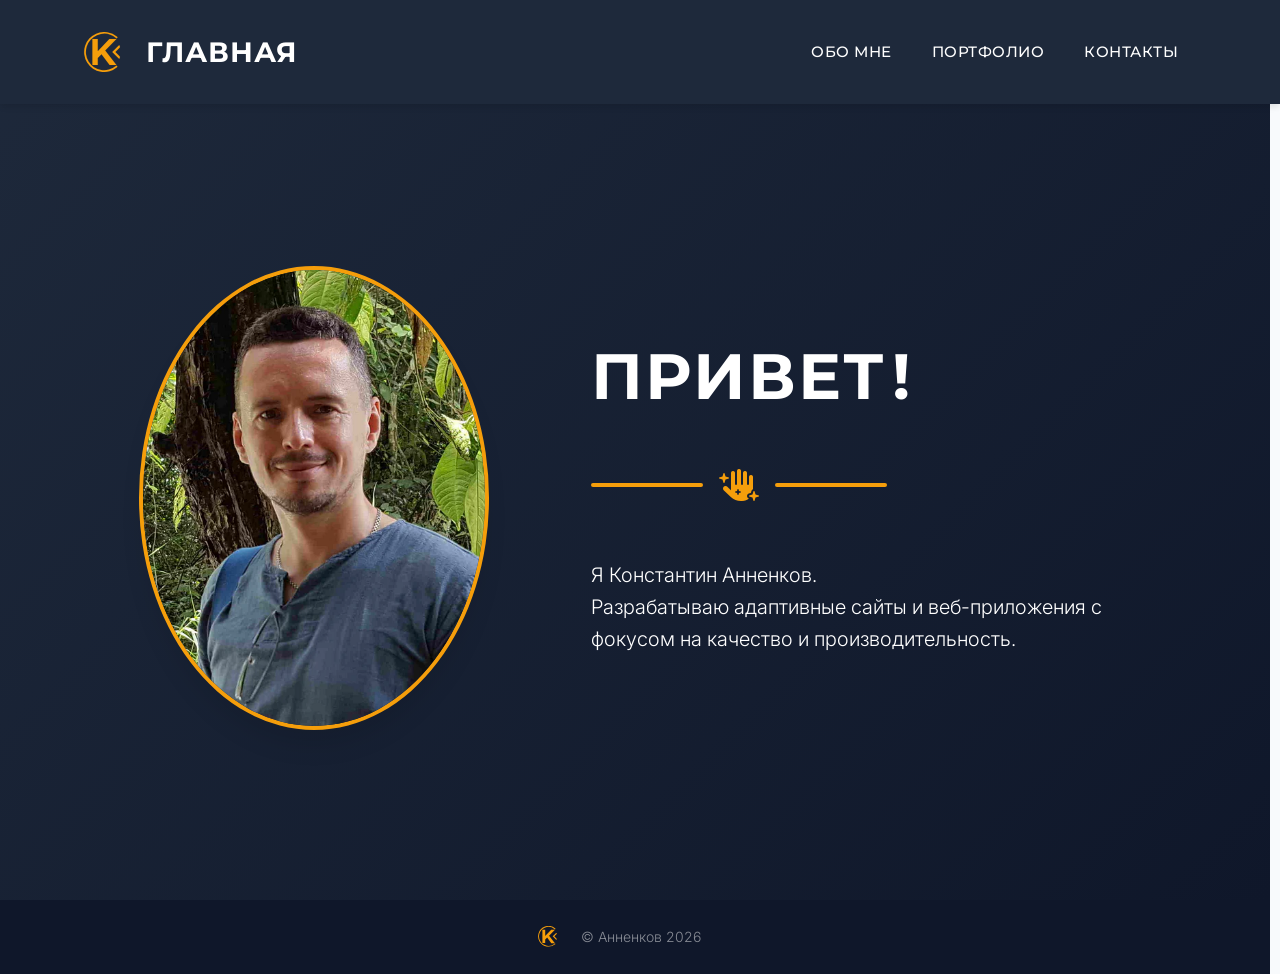
<file: index.html>
<!DOCTYPE html>
<html lang="ru">

<head>
  <meta charset="utf-8" />
  <meta name="viewport" content="width=device-width, initial-scale=1, shrink-to-fit=no" />

  <!-- Базовые мета-теги -->
  <meta name="description"
    content="Константин Анненков — Frontend Developer. Разрабатываю адаптивные сайты и веб-приложения с фокусом на качество и производительность." />
  <meta name="author" content="Константин Анненков" />
  <title>Константин Анненков — Frontend Developer</title>

  <!-- Open Graph -->
  <meta property="og:type" content="website" />
  <meta property="og:url" content="https://pheb.ru/" />
  <meta property="og:title" content="Константин Анненков — Frontend Developer" />
  <meta property="og:description"
    content="Разрабатываю адаптивные сайты и веб-приложения с фокусом на качество и производительность. React, TypeScript, PHP." />
  <meta property="og:image" content="https://pheb.ru/assets/img/og-image.jpg" />
  <meta property="og:locale" content="ru_RU" />
  <meta property="og:site_name" content="Константин Анненков" />

  <!-- Twitter Card -->
  <meta name="twitter:card" content="summary_large_image" />
  <meta name="twitter:url" content="https://pheb.ru/" />
  <meta name="twitter:title" content="Константин Анненков — Frontend Developer" />
  <meta name="twitter:description"
    content="Разрабатываю адаптивные сайты и веб-приложения с фокусом на качество и производительность. React, TypeScript, PHP." />
  <meta name="twitter:image" content="https://pheb.ru/assets/img/og-image.jpg" />

  <!-- Favicon -->
  <link rel="icon" type="image/x-icon" href="favicon.ico" />
  <link rel="icon" href="favicon.svg" type="image/svg+xml" />
  <link rel="apple-touch-icon" href="apple-touch-icon.png" />

  <!-- Preconnect к CDN -->
  <link rel="preconnect" href="https://cdn.jsdelivr.net" crossorigin />
  <link rel="preconnect" href="https://cdnjs.cloudflare.com" crossorigin />
  <link rel="preconnect" href="https://ajax.googleapis.com" crossorigin />

  <!-- Preload основных шрифтов -->
  <link rel="preload" as="font" href="assets/fonts/Inter-VariableFont-opsz-wght.ttf" type="font/ttf" crossorigin />
  <link rel="preload" as="font" href="assets/fonts/Montserrat-VariableFont-wght.ttf" type="font/ttf" crossorigin />

  <!-- Bootstrap CSS -->
  <link href="https://cdn.jsdelivr.net/npm/bootstrap@5.2.3/dist/css/bootstrap.min.css" rel="stylesheet" />

  <!-- Font Awesome icons Webfont-версия (~60 КБ) -->
  <link rel="stylesheet" href="https://cdnjs.cloudflare.com/ajax/libs/font-awesome/6.4.0/css/all.min.css"
    integrity="sha512-iecdLmaskl7CVkqkXNQ/ZH/XLlvWZOJyj7Yy7tcenmpD1ypASozpmT/E0iPtmFIB46ZmdtAc9eNBvH0H/ZpiBw=="
    crossorigin="anonymous" referrerpolicy="no-referrer" />

  <!-- Core theme CSS -->
  <link href="css/styles.css" rel="stylesheet" />

  <!-- Structured Data (Schema.org) -->
  <script type="application/ld+json">
      {
        "@context": "https://schema.org",
        "@type": "WebSite",
        "name": "Константин Анненков — Frontend Developer",
        "url": "https://pheb.ru",
        "potentialAction": {
          "@type": "SearchAction",
          "target": "https://pheb.ru/search?q={search_term_string}",
          "query-input": "required name=search_term_string"
        }
      }
    </script>
</head>

<body id="page-top">
  <!-- Ссылка для клавиатурной навигации -->
  <a href="#main-content" class="skip-link sr-only sr-only-focusable">
    Перейти к основному содержимому
  </a>
  <!-- Navigation -->
  <nav id="mainNav" class="navbar navbar-expand-lg bg-secondary text-uppercase fixed-top">
    <div class="container">
      <div class="nav-logo">
        <svg class="logo">
          <use href="svg/sprite.svg#logo"></use>
        </svg>
        <span class="navbar-brand">Главная</span>
      </div>

      <button class="navbar-toggler text-uppercase font-weight-bold bg-primary text-white rounded" type="button"
        data-bs-toggle="collapse" data-bs-target="#navbarResponsive" aria-controls="navbarResponsive"
        aria-expanded="false" aria-label="Toggle navigation">
        Меню
        <i class="fas fa-bars"></i>
      </button>
      <div class="collapse navbar-collapse" id="navbarResponsive">
        <ul class="navbar-nav ms-auto">
          <li class="nav-item mx-0 mx-lg-1">
            <a class="nav-link py-3 px-0 px-lg-3 rounded" href="about.html">Обо мне</a>
          </li>
          <li class="nav-item mx-0 mx-lg-1">
            <a class="nav-link py-3 px-0 px-lg-3 rounded" href="portfolio.html">Портфолио</a>
          </li>
          <li class="nav-item mx-0 mx-lg-1">
            <a class="nav-link py-3 px-0 px-lg-3 rounded" href="contact.html">Контакты</a>
          </li>
        </ul>
      </div>
    </div>
  </nav>
  <main id="main-content" class="main">
    <!-- Masthead -->
    <header class="masthead bg-primary text-white flex">
      <div class="container d-flex align-items-center justify-content-center h-100">
        <div class="content-wrapper content-wrapper-limited row align-items-center w-100">
          <!-- Левая колонка: Фото -->
          <div class="col-lg-5 col-md-12 text-center mb-4 mb-lg-0">
            <img class="masthead-avatar tilt" src="assets/img/my_1.webp" alt="Константин Анненков — Frontend Developer"
              width="500" height="666" fetchpriority="high" />
          </div>

          <!-- Правая колонка: Текст -->
          <div class="col-lg-7 col-md-12 text-start ps-lg-5">
            <div class="subheading-divider">
              <h1 class="masthead-heading text-uppercase mb-0">
                <span class="letter">П</span><span class="letter">р</span><span class="letter">и</span><span
                  class="letter">в</span><span class="letter">е</span><span class="letter">т</span><span
                  class="letter">!</span>
              </h1>

              <div class="divider-custom divider-light justify-content-start">
                <div class="divider-custom-line"></div>
                <div class="divider-custom-icon">
                  <i class="fa-solid fa-hand-sparkles"></i>
                </div>
                <div class="divider-custom-line"></div>
              </div>
            </div>
            <p class="lead font-weight-light mb-0">
              Я Константин Анненков.<br />
              Разрабатываю адаптивные сайты и веб-приложения с фокусом на
              качество и производительность.
            </p>
          </div>
        </div>
      </div>
    </header>
  </main>
  <!-- Footer -->
  <footer class="theFooter">
    <div class="py-4 text-center text-white">
      <div class="container">
        <div class="nav-logo">
          <svg class="logo footer-logo">
            <use href="svg/sprite.svg#logo"></use>
          </svg>
          <div class="text-white">
            <small class="address-text">&copy; Анненков 2026</small>
          </div>
        </div>
      </div>
    </div>
  </footer>

  <!-- Шаблон модального окна -->
  <template id="modalTemplate">
    <div class="portfolio-modal modal fade" tabindex="-1">
      <div class="modal-dialog modal-xl">
        <div class="modal-content">
          <div class="modal-header border-0">
            <button class="btn-close" type="button" data-bs-dismiss="modal" aria-label="Close"></button>
          </div>
          <div class="modal-body text-center pb-5">
            <div class="container">
              <div class="row justify-content-center">
                <div class="col-lg-8">
                  <h2 class="portfolio-modal-title text-secondary text-uppercase mb-0 modal-padding-bottom"
                    data-modal-title></h2>
                  <i class="fa-4x mb-4" data-modal-icon></i>
                  <p class="mb-4" data-modal-text></p>
                  <div data-modal-links></div>
                  <button class="btn btn-primary" data-bs-dismiss="modal">
                    <i class="fas fa-xmark fa-fw"></i>
                    Закрыть
                  </button>
                </div>
              </div>
            </div>
          </div>
        </div>
      </div>
    </div>
  </template>

  <!-- ============================================
         JS ФАЙЛЫ
         ============================================ -->

  <!-- Bootstrap JS -->
  <script src="https://cdn.jsdelivr.net/npm/bootstrap@5.2.3/dist/js/bootstrap.bundle.min.js" defer></script>

  <!-- jQuery (нужен для tilt-эффекта) -->
  <script src="https://ajax.googleapis.com/ajax/libs/jquery/3.4.1/jquery.min.js" defer></script>

  <!-- Tilt-эффект для фото -->
  <script src="js/tilt.jquery.min.js" defer></script>

  <!-- Start Bootstrap scripts (navbar shrink, scrollspy) -->
  <script type="module" src="js/scripts.js"></script>

  <!-- Кастомные скрипты (модалки, tilt инициализация) -->
  <script type="module" src="js/main.js"></script>
</body>

</html>
</file>
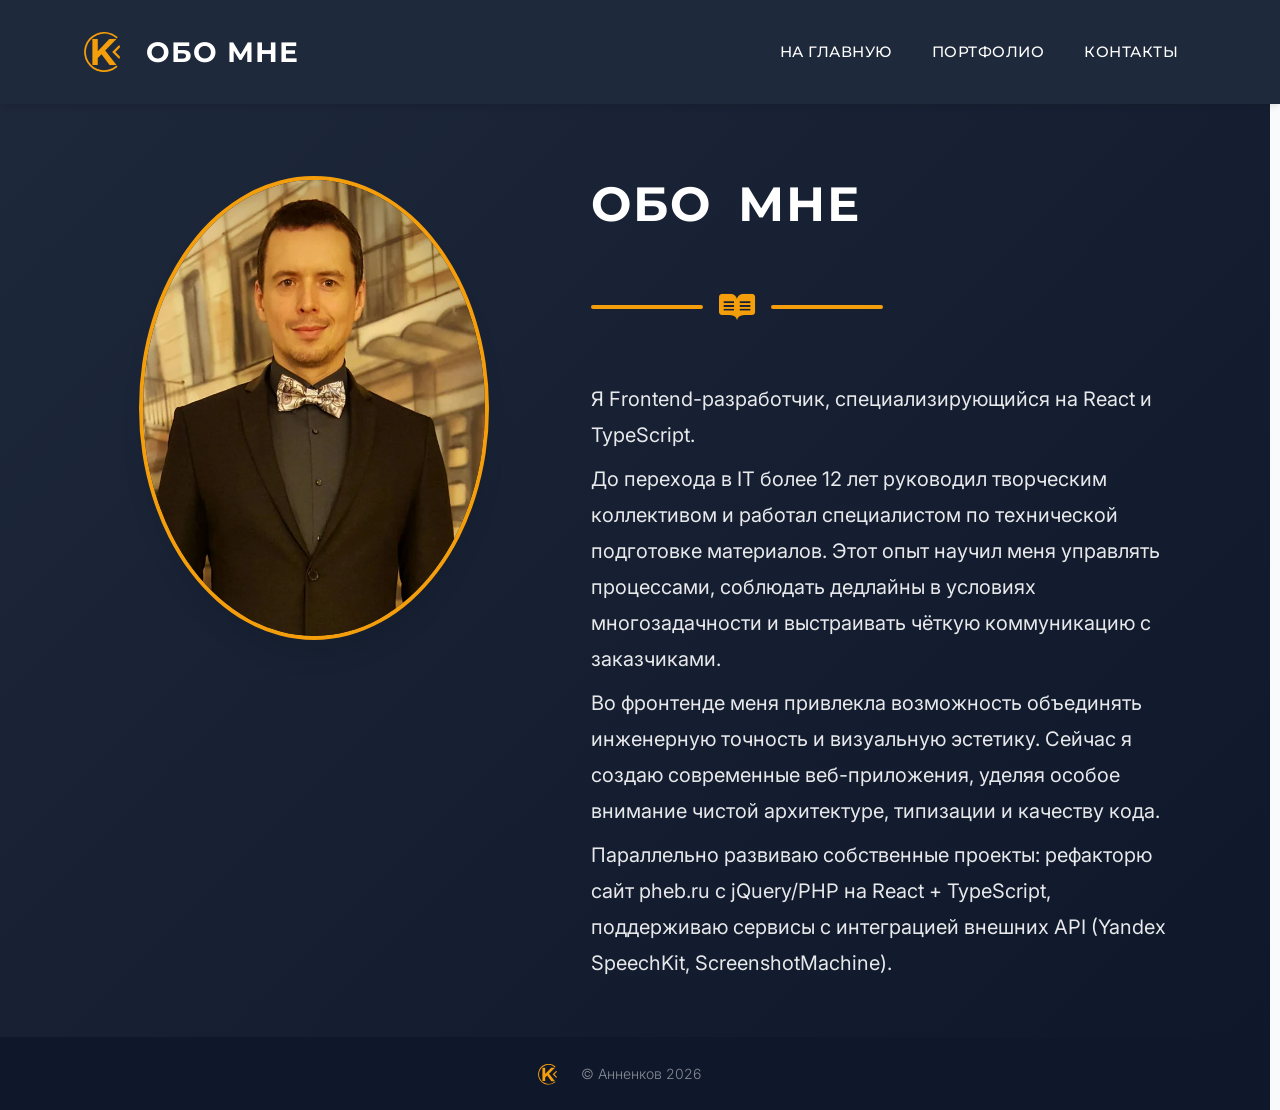
<file: about.html>
<!DOCTYPE html>
<html lang="ru">

<head>
  <meta charset="utf-8" />
  <meta name="viewport" content="width=device-width, initial-scale=1, shrink-to-fit=no" />

  <!-- Базовые мета-теги (УНИКАЛЬНЫЕ для страницы "Обо мне") -->
  <meta name="description"
    content="Узнайте больше обо мне: 12+ лет управленческого опыта, специализация на React и TypeScript. Создаю современные веб-приложения с фокусом на качество и производительность." />
  <meta name="author" content="Константин Анненков" />
  <title>Обо мне — Константин Анненков | Frontend Developer</title>

  <!-- Open Graph -->
  <meta property="og:type" content="profile" />
  <meta property="og:url" content="https://pheb.ru/about.html" />
  <meta property="og:title" content="Обо мне — Константин Анненков | Frontend Developer" />
  <meta property="og:description"
    content="12+ лет управленческого опыта, специализация на React и TypeScript. Создаю современные веб-приложения." />
  <meta property="og:image" content="https://pheb.ru/assets/img/og-image.jpg" />
  <meta property="og:locale" content="ru_RU" />
  <meta property="og:site_name" content="Константин Анненков" />

  <!-- Twitter Card -->
  <meta name="twitter:card" content="summary_large_image" />
  <meta name="twitter:url" content="https://pheb.ru/about.html" />
  <meta name="twitter:title" content="Обо мне — Константин Анненков | Frontend Developer" />
  <meta name="twitter:description" content="12+ лет управленческого опыта, специализация на React и TypeScript." />
  <meta name="twitter:image" content="https://pheb.ru/assets/img/og-image.jpg" />

  <!-- Favicon -->
  <link rel="icon" type="image/x-icon" href="favicon.ico" />
  <link rel="icon" href="favicon.svg" type="image/svg+xml" />
  <link rel="apple-touch-icon" href="apple-touch-icon.png" />

  <!-- Preconnect к CDN -->
  <link rel="preconnect" href="https://cdn.jsdelivr.net" crossorigin />
  <link rel="preconnect" href="https://cdnjs.cloudflare.com" crossorigin />
  <link rel="preconnect" href="https://ajax.googleapis.com" crossorigin />

  <!-- Preload основных шрифтов -->
  <link rel="preload" as="font" href="assets/fonts/Inter-VariableFont-opsz-wght.ttf" type="font/ttf" crossorigin />
  <link rel="preload" as="font" href="assets/fonts/Montserrat-VariableFont-wght.ttf" type="font/ttf" crossorigin />

  <!-- Bootstrap CSS -->
  <link href="https://cdn.jsdelivr.net/npm/bootstrap@5.2.3/dist/css/bootstrap.min.css" rel="stylesheet" />

  <!-- Font Awesome icons Webfont-версия (~60 КБ) -->
  <link rel="stylesheet" href="https://cdnjs.cloudflare.com/ajax/libs/font-awesome/6.4.0/css/all.min.css"
    integrity="sha512-iecdLmaskl7CVkqkXNQ/ZH/XLlvWZOJyj7Yy7tcenmpD1ypASozpmT/E0iPtmFIB46ZmdtAc9eNBvH0H/ZpiBw=="
    crossorigin="anonymous" referrerpolicy="no-referrer" />

  <!-- Core theme CSS -->
  <link href="css/styles.css" rel="stylesheet" />

  <!-- Structured Data (Schema.org) -->
  <script type="application/ld+json">
      {
        "@context": "https://schema.org",
        "@type": "ProfilePage",
        "mainEntity": {
          "@type": "Person",
          "name": "Константин Анненков",
          "jobTitle": "Frontend Developer",
          "description": "Специализируюсь на React и TypeScript. 12+ лет управленческого опыта.",
          "url": "https://pheb.ru",
          "image": "https://pheb.ru/assets/img/my_2.jpg",
          "sameAs": [
            "https://github.com/Annenkov-Konstantin",
            "https://vk.com/id577721488"
          ],
          "knowsAbout": [
            "React",
            "TypeScript",
            "JavaScript",
            "HTML5",
            "CSS3",
            "PHP"
          ]
        }
      }
    </script>
</head>

<body id="page-top">
  <!-- Ссылка для клавиатурной навигации -->
  <a href="#main-content" class="skip-link sr-only sr-only-focusable">
    Перейти к основному содержимому
  </a>

  <!-- Navigation -->
  <nav id="mainNav" class="navbar navbar-expand-lg bg-secondary text-uppercase fixed-top">
    <div class="container">
      <div class="nav-logo">
        <a href="index.html" class="logo-link">
          <svg class="logo" aria-hidden="true">
            <use href="svg/sprite.svg#logo"></use>
          </svg>
          <span class="sr-only">На главную</span>
        </a>
        <span class="navbar-brand">Обо мне</span>
      </div>

      <button class="navbar-toggler text-uppercase font-weight-bold bg-primary text-white rounded" type="button"
        data-bs-toggle="collapse" data-bs-target="#navbarResponsive" aria-controls="navbarResponsive"
        aria-expanded="false" aria-label="Toggle navigation">
        Меню
        <i class="fas fa-bars"></i>
      </button>
      <div class="collapse navbar-collapse" id="navbarResponsive">
        <ul class="navbar-nav ms-auto">
          <li class="nav-item mx-0 mx-lg-1">
            <a class="nav-link py-3 px-0 px-lg-3 rounded" href="index.html">На главную</a>
          </li>
          <li class="nav-item mx-0 mx-lg-1">
            <a class="nav-link py-3 px-0 px-lg-3 rounded" href="portfolio.html">Портфолио</a>
          </li>
          <li class="nav-item mx-0 mx-lg-1">
            <a class="nav-link py-3 px-0 px-lg-3 rounded" href="contact.html">Контакты</a>
          </li>
        </ul>
      </div>
    </div>
  </nav>

  <main id="main-content" class="main">
    <!-- Masthead & About Section Combined -->
    <section class="masthead_2 page-section_2 bg-primary text-white flex">
      <div class="container d-flex align-items-center justify-content-center h-100">
        <!-- Обертка с ограниченной шириной для красоты -->
        <div class="content-wrapper content-wrapper-limited row w-100">
          <!-- Фото -->
          <div class="col-lg-5 col-md-12 text-center mb-4 mb-lg-0">
            <img class="masthead-avatar_2 tilt mx-auto d-block" src="assets/img/my_2.webp" alt="Константин Анненков"
              width="600" height="800" fetchpriority="high" />
          </div>

          <!-- Текст -->
          <div class="col-lg-7 col-md-12 text-start ps-lg-5">
            <div class="subheading-divider">
              <!-- Заголовок -->
              <h1 class="page-section-heading_2 text-uppercase mb-0">
                <span class="letter">О</span><span class="letter">б</span><span class="letter">о&ensp;</span><span
                  class="letter">м</span><span class="letter">н</span><span class="letter">е</span>
              </h1>

              <!-- Разделитель -->
              <div class="divider-custom divider-light justify-content-start mb-0">
                <div class="divider-custom-line"></div>
                <div class="divider-custom-icon">
                  <i class="fa-brands fa-readme"></i>
                </div>
                <div class="divider-custom-line"></div>
              </div>
            </div>

            <!-- Текст -->
            <p class="masthead-subheading font-weight-light mb-2">
              Я Frontend-разработчик, специализирующийся на React и
              TypeScript.
            </p>

            <p class="masthead-subheading font-weight-light mb-2">
              До перехода в IT более 12 лет руководил творческим коллективом и
              работал специалистом по технической подготовке материалов. Этот
              опыт научил меня управлять процессами, соблюдать дедлайны в
              условиях многозадачности и выстраивать чёткую коммуникацию с
              заказчиками.
            </p>

            <p class="masthead-subheading font-weight-light mb-2">
              Во фронтенде меня привлекла возможность объединять инженерную
              точность и визуальную эстетику. Сейчас я создаю современные
              веб-приложения, уделяя особое внимание чистой архитектуре,
              типизации и качеству кода.
            </p>

            <p class="masthead-subheading font-weight-light mb-2">
              Параллельно развиваю собственные проекты: рефакторю сайт pheb.ru
              с jQuery/PHP на React + TypeScript, поддерживаю сервисы с
              интеграцией внешних API (Yandex SpeechKit, ScreenshotMachine).
            </p>
          </div>
        </div>
      </div>
    </section>
  </main>

  <!-- Footer -->
  <footer class="theFooter">
    <div class="py-4 text-center text-white">
      <div class="container">
        <div class="nav-logo">
          <a href="index.html" class="logo-link">
            <svg class="logo footer-logo">
              <use href="svg/sprite.svg#logo"></use>
            </svg>
            <span class="sr-only">На главную</span>
          </a>
          <div class="text-white">
            <small class="address-text">&copy; Анненков 2026</small>
          </div>
        </div>
      </div>
    </div>
  </footer>

  <!-- ============================================
         JS ФАЙЛЫ
         ============================================ -->

  <!-- Bootstrap JS -->
  <script src="https://cdn.jsdelivr.net/npm/bootstrap@5.2.3/dist/js/bootstrap.bundle.min.js" defer></script>

  <!-- jQuery (нужен для tilt-эффекта) -->
  <script src="https://ajax.googleapis.com/ajax/libs/jquery/3.4.1/jquery.min.js" defer></script>

  <!-- Tilt-эффект для фото -->
  <script src="js/tilt.jquery.min.js" defer></script>

  <!-- Start Bootstrap scripts (navbar shrink, scrollspy) -->
  <script type="module" src="js/scripts.js"></script>

  <!-- Кастомные скрипты (модалки, tilt инициализация) -->
  <script type="module" src="js/main.js"></script>
</body>

</html>
</file>
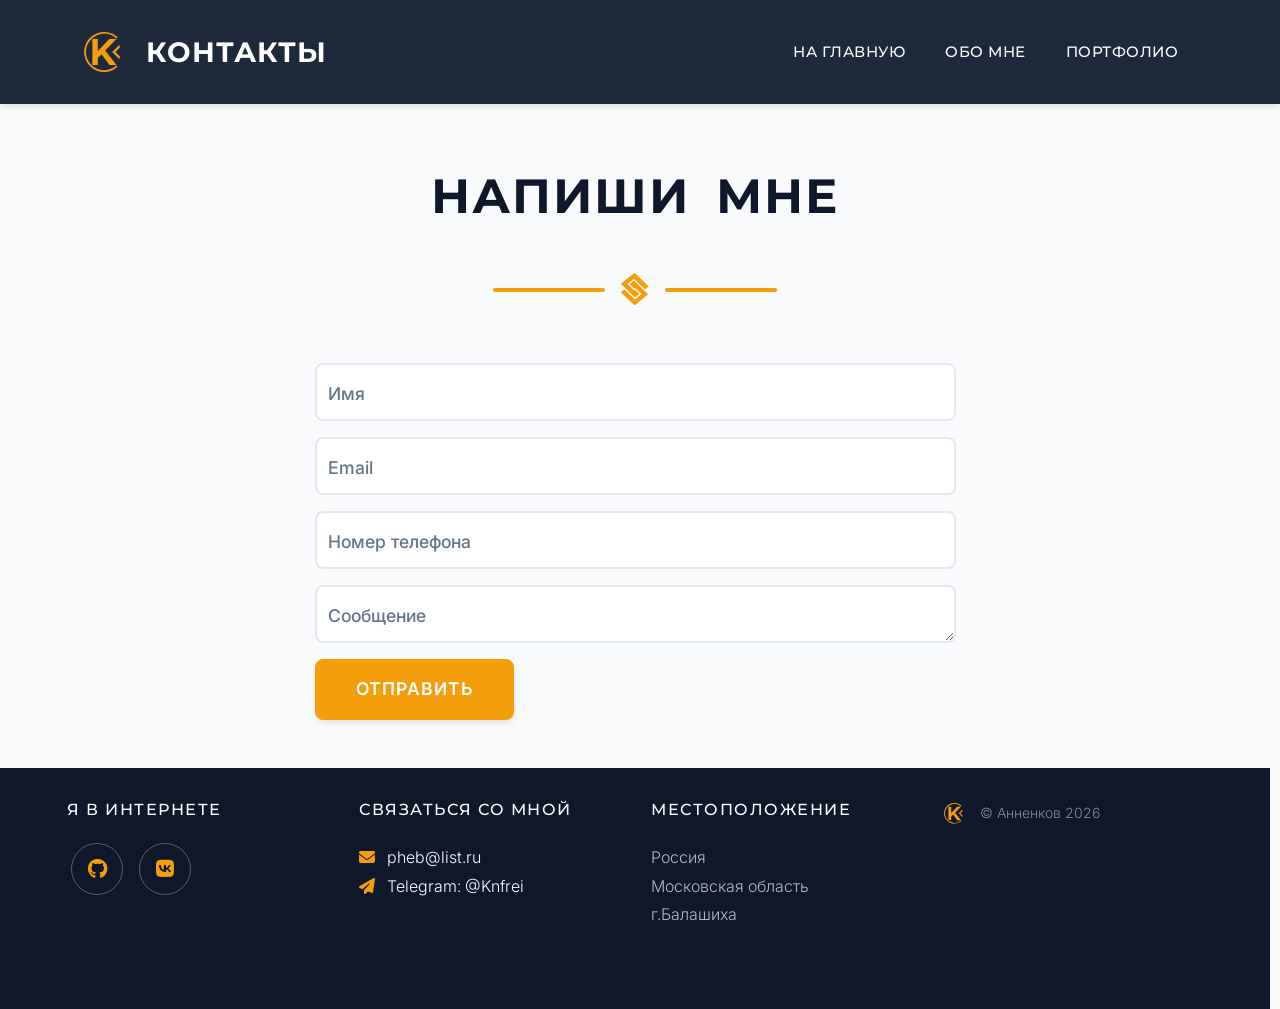
<file: contact.html>
<!DOCTYPE html>
<html lang="ru">

<head>
  <meta charset="utf-8" />
  <meta name="viewport" content="width=device-width, initial-scale=1, shrink-to-fit=no" />

  <!-- Базовые мета-теги -->
  <meta name="description"
    content="Контакты Константина Анненкова — Frontend Developer. Свяжитесь со мной по email, Telegram или через форму." />
  <meta name="author" content="Константин Анненков" />
  <title>Константин Анненков — Контакты</title>

  <!-- Open Graph -->
  <meta property="og:type" content="website" />
  <meta property="og:url" content="https://pheb.ru/contact.html" />
  <meta property="og:title" content="Константин Анненков — Контакты" />
  <meta property="og:description"
    content="Свяжитесь со мной по email, Telegram или через форму обратной связи. Открыт к новым проектам и сотрудничеству." />
  <meta property="og:image" content="https://pheb.ru/assets/img/og-image.jpg" />
  <meta property="og:locale" content="ru_RU" />
  <meta property="og:site_name" content="Константин Анненков" />

  <!-- Twitter Card -->
  <meta name="twitter:card" content="summary_large_image" />
  <meta name="twitter:url" content="https://pheb.ru/contact.html" />
  <meta name="twitter:title" content="Константин Анненков — Контакты" />
  <meta name="twitter:description"
    content="Свяжитесь со мной по email, Telegram или через форму обратной связи. Открыт к новым проектам и сотрудничеству." />
  <meta name="twitter:image" content="https://pheb.ru/assets/img/og-image.jpg" />

  <!-- Favicon -->
  <link rel="icon" type="image/x-icon" href="favicon.ico" />
  <link rel="icon" href="favicon.svg" type="image/svg+xml" />
  <link rel="apple-touch-icon" href="apple-touch-icon.png" />

  <!-- Preload основных шрифтов -->
  <link rel="preload" as="font" href="assets/fonts/Inter-VariableFont-opsz-wght.ttf" type="font/ttf" crossorigin />
  <link rel="preload" as="font" href="assets/fonts/Montserrat-VariableFont-wght.ttf" type="font/ttf" crossorigin />

  <!-- Bootstrap CSS -->
  <link href="https://cdn.jsdelivr.net/npm/bootstrap@5.2.3/dist/css/bootstrap.min.css" rel="stylesheet" />

  <!-- Font Awesome icons Webfont-версия (~60 КБ) -->
  <link rel="stylesheet" href="https://cdnjs.cloudflare.com/ajax/libs/font-awesome/6.4.0/css/all.min.css"
    integrity="sha512-iecdLmaskl7CVkqkXNQ/ZH/XLlvWZOJyj7Yy7tcenmpD1ypASozpmT/E0iPtmFIB46ZmdtAc9eNBvH0H/ZpiBw=="
    crossorigin="anonymous" referrerpolicy="no-referrer" />

  <!-- Core theme CSS -->
  <link href="css/styles.css" rel="stylesheet" />

  <!-- Structured Data (Schema.org) -->
  <script type="application/ld+json">
      {
        "@context": "https://schema.org",
        "@type": "ContactPage",
        "name": "Контакты — Константин Анненков",
        "description": "Свяжитесь со мной для обсуждения проектов и сотрудничества",
        "url": "https://pheb.ru/contact.html",
        "mainEntity": {
          "@type": "Person",
          "name": "Константин Анненков",
          "jobTitle": "Frontend Developer",
          "email": "pheb@list.ru",
          "url": "https://pheb.ru",
          "address": {
            "@type": "PostalAddress",
            "addressLocality": "Балашиха",
            "addressRegion": "Московская область",
            "addressCountry": "Россия"
          },
          "sameAs": [
            "https://github.com/Annenkov-Konstantin",
            "https://vk.com/id577721488",
            "https://t.me/Knfrei"
          ]
        }
      }
    </script>
  <!-- Google reCAPTCHA v3 -->
  <script src="https://www.google.com/recaptcha/api.js?render=6LfkLEstAAAAAKkv7QIYWtkVhCVJp0SjQ7krY22i" async
    defer></script>
</head>

<body id="page-top">
  <!-- Ссылка для клавиатурной навигации -->
  <a href="#main-content" class="skip-link sr-only sr-only-focusable">
    Перейти к основному содержимому
  </a>

  <!-- Navigation -->
  <nav id="mainNav" class="navbar navbar-expand-lg bg-secondary text-uppercase fixed-top">
    <div class="container">
      <div class="nav-logo nav-logo-contact">
        <a href="index.html" class="logo-link">
          <svg class="logo" aria-hidden="true">
            <use href="svg/sprite.svg#logo"></use>
          </svg>
          <span class="sr-only">На главную</span>
        </a>
        <span class="navbar-brand">Контакты</span>
      </div>

      <button class="navbar-toggler text-uppercase font-weight-bold bg-primary text-white rounded" type="button"
        data-bs-toggle="collapse" data-bs-target="#navbarResponsive" aria-controls="navbarResponsive"
        aria-expanded="false" aria-label="Toggle navigation">
        Меню
        <i class="fas fa-bars"></i>
      </button>
      <div class="collapse navbar-collapse" id="navbarResponsive">
        <ul class="navbar-nav ms-auto">
          <li class="nav-item mx-0 mx-lg-1">
            <a class="nav-link py-3 px-0 px-lg-3 rounded" href="index.html">На главную</a>
          </li>
          <li class="nav-item mx-0 mx-lg-1">
            <a class="nav-link py-3 px-0 px-lg-3 rounded" href="about.html">Обо мне</a>
          </li>
          <li class="nav-item mx-0 mx-lg-1">
            <a class="nav-link py-3 px-0 px-lg-3 rounded" href="portfolio.html">Портфолио</a>
          </li>
        </ul>
      </div>
    </div>
  </nav>
  <main id="main-content" class="main">
    <!-- Contact Section -->
    <section class="page-section_4" id="contact">
      <div class="container">
        <div class="subheading-divider">
          <!-- Contact Section Heading с анимацией -->
          <h1 class="page-section-heading text-center text-uppercase">
            <span class="letter">Н</span><span class="letter">а</span><span class="letter">п</span><span
              class="letter">и</span><span class="letter">ш</span><span class="letter">и</span>&ensp;<span
              class="letter">м</span><span class="letter">н</span><span class="letter">е</span>
          </h1>

          <!-- Icon Divider -->
          <div class="divider-custom">
            <div class="divider-custom-line"></div>
            <div class="divider-custom-icon">
              <i class="fa-brands fa-staylinked"></i>
            </div>
            <div class="divider-custom-line"></div>
          </div>
        </div>
        <!-- Contact Section Form -->
        <div class="row justify-content-center">
          <div class="col-lg-8 col-xl-7">
            <form id="contactForm" method="post" action="post.php">
              <div class="form-floating mb-3">
                <input class="form-control" id="name" name="name" type="text" placeholder="Ваше имя..." required />
                <label for="name">Имя</label>
              </div>

              <div class="form-floating mb-3">
                <input class="form-control" id="email" name="email" type="email" placeholder="name@example.com"
                  required />
                <label for="email">Email</label>
              </div>

              <div class="form-floating mb-3">
                <input class="form-control" id="phone" name="phone" type="tel" placeholder="+7 (999) 123-45-67"
                  required />
                <label for="phone">Номер телефона</label>
              </div>

              <div class="form-floating mb-3">
                <textarea class="form-control" id="message" name="message" placeholder="Ваше сообщение..."
                  required></textarea>
                <label for="message">Сообщение</label>
              </div>

              <!-- Скрытое поле для токена -->
              <input type="hidden" name="recaptcha_token" id="recaptcha_token">

              <button class="btn btn-primary btn-xl" id="submitButton" type="submit">
                Отправить
              </button>
            </form>
          </div>
        </div>
      </div>
    </section>
  </main>
  <!-- Footer -->
  <footer class="theFooter the-contact-Footer">
    <ul class="contact-container">
      <!-- Footer Social Icons -->
      <li class="social-network-container">
        <h2 class="text-uppercase mb-4">Я в интернете</h2>
        <div class="social-buttons-container">
          <a class="btn btn-outline-light btn-social mx-1" href="https://github.com/Annenkov-Konstantin" target="_blank"
            rel="noopener noreferrer" aria-label="Мой профиль на GitHub">
            <i class="fa-brands fa-github" aria-hidden="true"></i>
          </a>
          <a class="btn btn-outline-light btn-social mx-1" href="https://vk.com/id577721488" target="_blank"
            rel="noopener noreferrer" aria-label="Моя страница ВКонтакте">
            <i class="fa-brands fa-vk" aria-hidden="true"></i>
          </a>
        </div>
      </li>

      <!-- Footer Contact Info -->
      <li class="keep-in-touch-container">
        <h2 class="text-uppercase">Связаться со мной</h2>
        <address>
          <p class="m-0 p-0"><a class="address-text" href="mailto:pheb@list.ru"><span><i
                  class="fa-solid fa-envelope me-2" aria-hidden="true"></i></span>
              <span class="nav-link-text nav-link-footer-text">pheb@list.ru</span><span class="sr-only">Написать на
                имейл</span></a></p>
          <p class="m-0 p-0"><a class="address-text" href="https://t.me/Knfrei" target="_blank"
              rel="noopener noreferrer"><span><i class="fa-solid fa-paper-plane me-2" aria-hidden="true"></i></span>
              <span class="nav-link-text nav-link-footer-text">Telegram: @Knfrei</span><span class="sr-only">Написать в
                Telegram</span></a></p>
        </address>
      </li>

      <!-- Footer Location -->
      <li class="location-container">
        <h2 class="text-uppercase">Местоположение</h2>
        <address>
          <p class="address-text m-0 p-0">Россия</p>
          <p class="address-text m-0 p-0">Московская область</p>
          <p class="address-text m-0 p-0">г.Балашиха</p>
        </address>
      </li>

      <li class="footer-logo-container">
        <div class="nav-logo">
          <a href="index.html" class="logo-link" aria-label="Перейти на главную страницу">
            <svg class="logo footer-logo" aria-hidden="true">
              <use href="svg/sprite.svg#logo"></use>
            </svg>
            <span class="sr-only">На главную</span>
          </a>
          <div class="text-white">
            <small class="address-text">&copy; Анненков 2026</small>
          </div>
        </div>
      </li>
    </ul>
  </footer>

  <!-- ============================================
         JS ФАЙЛЫ
         ============================================ -->

  <!-- Bootstrap JS -->
  <script src="https://cdn.jsdelivr.net/npm/bootstrap@5.2.3/dist/js/bootstrap.bundle.min.js" defer></script>

  <!-- jQuery (для tilt-эффекта) -->
  <script src="https://ajax.googleapis.com/ajax/libs/jquery/3.4.1/jquery.min.js" defer></script>

  <!-- Tilt-эффект для фото -->
  <script src="js/tilt.jquery.min.js" defer></script>

  <!-- Start Bootstrap scripts (navbar shrink, scrollspy) -->
  <script type="module" src="js/scripts.js"></script>

  <!-- Кастомные скрипты (модалки, tilt инициализация) -->
  <script type="module" src="js/main.js"></script>
</body>

</html>
</file>
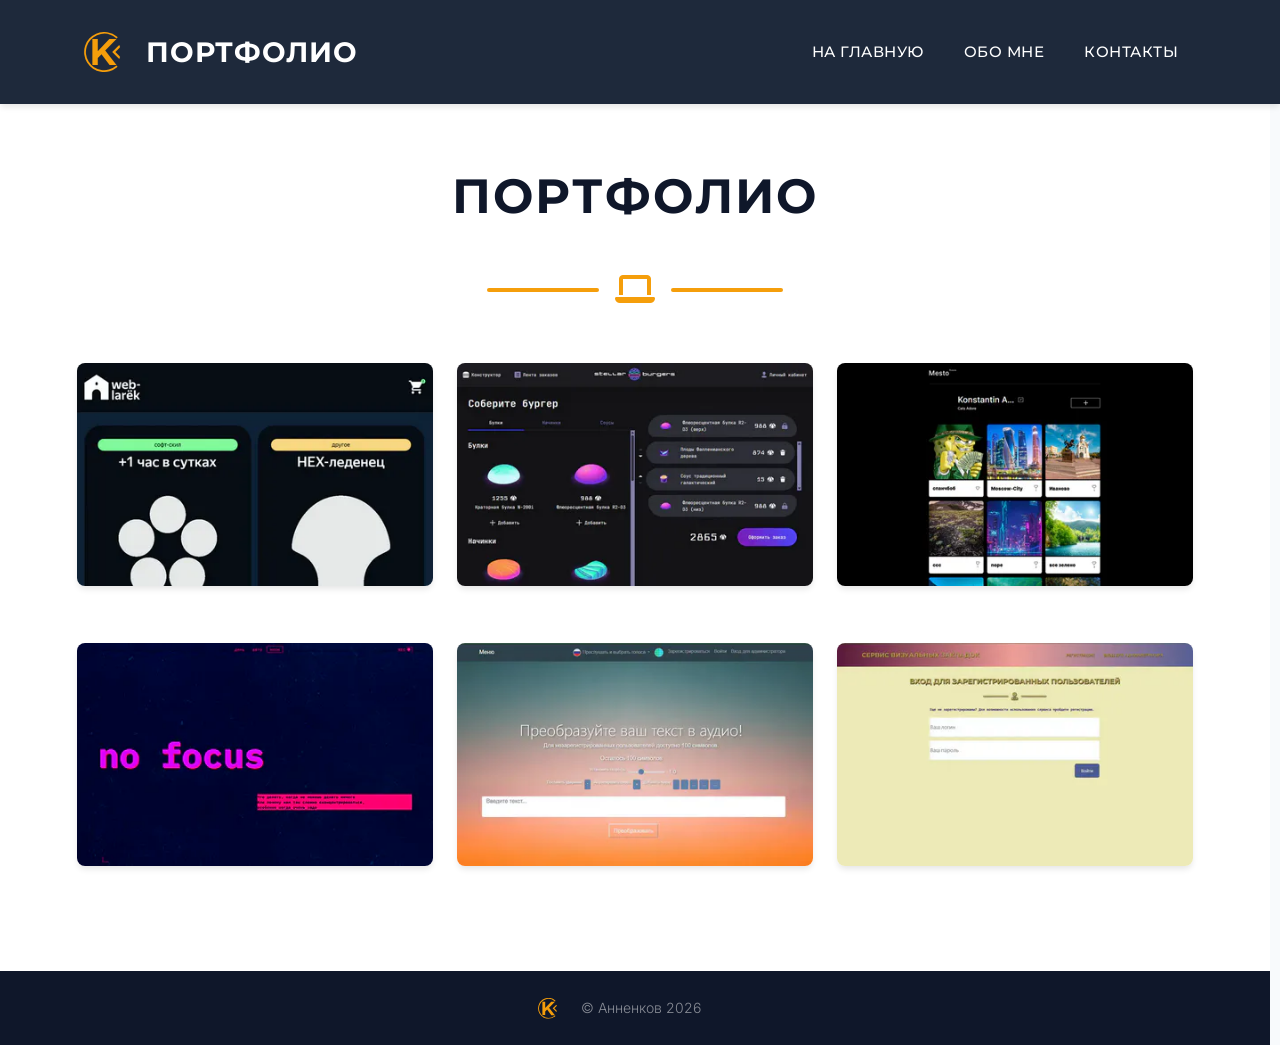
<file: portfolio.html>
<!DOCTYPE html>
<html lang="ru">

<head>
  <meta charset="utf-8" />
  <meta name="viewport" content="width=device-width, initial-scale=1, shrink-to-fit=no" />

  <!-- Базовые мета-теги (УНИКАЛЬНЫЕ для страницы "Портфолио") -->
  <meta name="description"
    content="Портфолио Константина Анненкова — Frontend Developer. Примеры работ: Web-ларёк, Stellar Burger, Speech Yandex-API Service, Оно тебе надо. Pixel-perfect вёрстка, React, TypeScript, PHP." />
  <meta name="author" content="Константин Анненков" />
  <title>Портфолио — Константин Анненков | Frontend Developer</title>

  <!-- Open Graph -->
  <meta property="og:type" content="website" />
  <meta property="og:url" content="https://pheb.ru/portfolio.html" />
  <meta property="og:title" content="Портфолио — Константин Анненков | Frontend Developer" />
  <meta property="og:description"
    content="Мои проекты: SPA-магазины на TypeScript, React-приложения, веб-сервисы на PHP с интеграцией внешних API. Pixel-perfect вёрстка и чистая архитектура." />
  <meta property="og:image" content="https://pheb.ru/assets/img/og-image.jpg" />
  <meta property="og:locale" content="ru_RU" />
  <meta property="og:site_name" content="Константин Анненков" />

  <!-- Twitter Card -->
  <meta name="twitter:card" content="summary_large_image" />
  <meta name="twitter:url" content="https://pheb.ru/portfolio.html" />
  <meta name="twitter:title" content="Портфолио — Константин Анненков | Frontend Developer" />
  <meta name="twitter:description"
    content="Мои проекты: SPA-магазины на TypeScript, React-приложения, веб-сервисы на PHP с интеграцией внешних API." />
  <meta name="twitter:image" content="https://pheb.ru/assets/img/og-image.jpg" />

  <!-- Favicon -->
  <link rel="icon" type="image/x-icon" href="favicon.ico" />
  <link rel="icon" href="favicon.svg" type="image/svg+xml" />
  <link rel="apple-touch-icon" href="apple-touch-icon.png" />

  <!-- Preconnect к CDN -->
  <link rel="preconnect" href="https://cdn.jsdelivr.net" crossorigin />
  <link rel="preconnect" href="https://cdnjs.cloudflare.com" crossorigin />
  <link rel="preconnect" href="https://ajax.googleapis.com" crossorigin />

  <!-- Preload основных шрифтов -->
  <link rel="preload" as="font" href="assets/fonts/Inter-VariableFont-opsz-wght.ttf" type="font/ttf" crossorigin />
  <link rel="preload" as="font" href="assets/fonts/Montserrat-VariableFont-wght.ttf" type="font/ttf" crossorigin />

  <!-- Preload LCP-изображения -->
  <link rel="preload" as="image" href="assets/img/portfolio/webp/web_larek-400.webp" type="image/webp"
    fetchpriority="high" />

  <!-- Bootstrap CSS -->
  <link href="https://cdn.jsdelivr.net/npm/bootstrap@5.2.3/dist/css/bootstrap.min.css" rel="stylesheet" />

  <!-- Font Awesome icons Webfont-версия (~60 КБ) -->
  <link rel="stylesheet" href="https://cdnjs.cloudflare.com/ajax/libs/font-awesome/6.4.0/css/all.min.css"
    integrity="sha512-iecdLmaskl7CVkqkXNQ/ZH/XLlvWZOJyj7Yy7tcenmpD1ypASozpmT/E0iPtmFIB46ZmdtAc9eNBvH0H/ZpiBw=="
    crossorigin="anonymous" referrerpolicy="no-referrer" />

  <!-- Core theme CSS -->
  <link href="css/styles.css" rel="stylesheet" />

  <!-- Structured Data (Schema.org) -->
  <script type="application/ld+json">
      {
        "@context": "https://schema.org",
        "@type": "CollectionPage",
        "name": "Портфолио — Константин Анненков",
        "description": "Примеры моих работ: SPA-магазины, React-приложения, веб-сервисы с интеграцией API",
        "url": "https://pheb.ru/portfolio.html",
        "mainEntity": {
          "@type": "ItemList",
          "itemListElement": [
            {
              "@type": "ListItem",
              "position": 1,
              "name": "Web-ларёк",
              "description": "Интерактивный магазин с корзиной и адаптивной вёрсткой"
            },
            {
              "@type": "ListItem",
              "position": 2,
              "name": "Stellar Burger",
              "description": "SPA-приложение для заказа бургеров на React"
            },
            {
              "@type": "ListItem",
              "position": 3,
              "name": "Место",
              "description": "Интерактивное SPA с интеграцией REST API и кастомной валидацией"
            },
            {
              "@type": "ListItem",
              "position": 4,
              "name": "Сложно сосредоточиться",
              "description": "Адаптивная статья с тремя темами оформления в неоновом стиле"
            },
            {
              "@type": "ListItem",
              "position": 5,
              "name": "Speech Yandex-API Service",
              "description": "Веб-сервис с интеграцией Yandex SpeechKit API"
            },
            {
              "@type": "ListItem",
              "position": 6,
              "name": "Bookmark Service",
              "description": "Сервис веб-закладок с автоматическими скриншотами через ScreenshotMachine API"
            }
          ]
        }
      }
    </script>
</head>

<body id="page-top">
  <!-- Ссылка для клавиатурной навигации -->
  <a href="#main-content" class="skip-link sr-only sr-only-focusable">
    Перейти к основному содержимому
  </a>

  <!-- Navigation -->
  <nav id="mainNav" class="navbar navbar-expand-lg bg-secondary text-uppercase fixed-top">
    <div class="container">
      <div class="nav-logo nav-logo-portfolio">
        <a href="index.html" class="logo-link">
          <svg class="logo" aria-hidden="true">
            <use href="svg/sprite.svg#logo"></use>
          </svg>
          <span class="sr-only">На главную</span>
        </a>
        <span class="navbar-brand">Портфолио</span>
      </div>
      <button class="navbar-toggler text-uppercase font-weight-bold bg-primary text-white rounded" type="button"
        data-bs-toggle="collapse" data-bs-target="#navbarResponsive" aria-controls="navbarResponsive"
        aria-expanded="false" aria-label="Toggle navigation">
        Меню
        <i class="fas fa-bars"></i>
      </button>
      <div class="collapse navbar-collapse" id="navbarResponsive">
        <ul class="navbar-nav ms-auto">
          <li class="nav-item mx-0 mx-lg-1">
            <a class="nav-link py-3 px-0 px-lg-3 rounded" href="index.html">На главную</a>
          </li>
          <li class="nav-item mx-0 mx-lg-1">
            <a class="nav-link py-3 px-0 px-lg-3 rounded" href="about.html">Обо мне</a>
          </li>
          <li class="nav-item mx-0 mx-lg-1">
            <a class="nav-link py-3 px-0 px-lg-3 rounded" href="contact.html">Контакты</a>
          </li>
        </ul>
      </div>
    </div>
  </nav>

  <main id="main-content" class="main">
    <!-- Portfolio Section -->
    <section class="page-section_3 portfolio" id="portfolio">
      <div class="container">
        <div class="subheading-divider">
          <!-- Portfolio Section Heading с анимацией -->
          <h1 class="page-section-heading page-section-heading-portfolio text-center text-uppercase">
            <span class="letter">П</span><span class="letter">о</span><span class="letter">р</span><span
              class="letter">т</span><span class="letter">ф</span><span class="letter">о</span><span
              class="letter">л</span><span class="letter">и</span><span class="letter">о</span>
          </h1>

          <!-- Icon Divider -->
          <div class="divider-custom">
            <div class="divider-custom-line"></div>
            <div class="divider-custom-icon">
              <i class="fa-solid fa-laptop"></i>
            </div>
            <div class="divider-custom-line"></div>
          </div>
        </div>

        <!-- Portfolio Grid Items — сюда JS отрендерит карточки -->
        <div class="row justify-content-center" id="portfolioGrid">
          <!-- ПЕРВОЕ изображение — статичное в HTML (для LCP) -->
          <div class="col-md-6 col-lg-4 mb-5">
            <div class="portfolio-item mx-auto" data-portfolio-id="web-larek">
              <div class="portfolio-item-caption d-flex align-items-center justify-content-center h-100 w-100">
                <div class="portfolio-item-caption-content text-center text-white">
                  <i class="fas fa-plus fa-3x"></i>
                </div>
              </div>
              <img class="img-fluid" src="assets/img/portfolio/webp/web_larek-400.webp" srcset="
                    assets/img/portfolio/webp/web_larek-400.webp 400w,
                    assets/img/portfolio/webp/web_larek-800.webp 800w
                  " sizes="(max-width: 768px) 100vw, (max-width: 1200px) 50vw, 388px"
                alt="Web-ларёк — интернет-магазин на TypeScript" width="400" height="250" fetchpriority="high"
                loading="eager" elementtiming="lcp-image" />
            </div>
          </div>
          <!-- Остальные 5 карточек Skeleton-загрузчики (будут заменены реальными карточками) -->
          <div class="col-md-6 col-lg-4 mb-5 portfolio-skeleton">
            <div class="skeleton-image"></div>
          </div>
          <div class="col-md-6 col-lg-4 mb-5 portfolio-skeleton">
            <div class="skeleton-image"></div>
          </div>
          <div class="col-md-6 col-lg-4 mb-5 portfolio-skeleton">
            <div class="skeleton-image"></div>
          </div>
          <div class="col-md-6 col-lg-4 mb-5 portfolio-skeleton">
            <div class="skeleton-image"></div>
          </div>
          <div class="col-md-6 col-lg-4 mb-5 portfolio-skeleton">
            <div class="skeleton-image"></div>
          </div>
        </div>
      </div>
    </section>
  </main>

  <!-- Footer -->
  <footer class="theFooter">
    <div class="py-4 text-center text-white">
      <div class="container">
        <div class="nav-logo">
          <a href="index.html" class="logo-link">
            <svg class="logo footer-logo">
              <use href="svg/sprite.svg#logo"></use>
            </svg>
            <span class="sr-only">На главную</span>
          </a>
          <div class="text-white">
            <small class="address-text">&copy; Анненков 2026</small>
          </div>
        </div>
      </div>
    </div>
  </footer>

  <!-- Шаблон карточки портфолио -->
  <template id="portfolioCardTemplate">
    <div class="col-md-6 col-lg-4 mb-5">
      <div class="portfolio-item mx-auto" data-portfolio-id>
        <div class="portfolio-item-caption d-flex align-items-center justify-content-center h-100 w-100">
          <div class="portfolio-item-caption-content text-center text-white">
            <i class="fas fa-plus fa-3x"></i>
          </div>
        </div>
        <img class="img-fluid" src="" srcset="" sizes="..." alt="" width="400" height="250" loading="lazy"
          decoding="async" />
      </div>
    </div>
  </template>

  <!-- Шаблон модального окна проекта -->
  <template id="portfolioModalTemplate">
    <div class="portfolio-modal modal fade" tabindex="-1">
      <div class="modal-dialog modal-xl">
        <div class="modal-content">
          <div class="modal-header border-0">
            <button class="btn-close" type="button" data-bs-dismiss="modal" aria-label="Close"></button>
          </div>
          <div class="modal-body text-center pb-5">
            <div class="container">
              <div class="row justify-content-center">
                <div class="col-lg-8">
                  <div class="subheading-divider">
                    <h2 class="portfolio-modal-title text-secondary text-uppercase mb-0" data-modal-title></h2>

                    <div class="divider-custom">
                      <div class="divider-custom-line"></div>
                      <div class="divider-custom-icon" data-modal-icon></div>
                      <div class="divider-custom-line"></div>
                    </div>
                  </div>

                  <img class="img-fluid rounded mb-5" src="" alt="" data-modal-image />

                  <p class="mb-4" data-modal-description></p>
                  <p class="mb-4" data-modal-technologies></p>
                  <p>
                    <a href="" target="_blank" rel="noopener noreferrer" data-modal-link>Перейти на GitHub</a>
                  </p>
                  <p>
                    <a href="" target="_blank" rel="noopener noreferrer" data-modal-url>Перейти на сайт</a>
                  </p>

                  <button class="btn btn-primary mt-2" data-bs-dismiss="modal">
                    <i class="fas fa-xmark fa-fw"></i>
                    Закрыть
                  </button>
                </div>
              </div>
            </div>
          </div>
        </div>
      </div>
    </div>
  </template>

  <!-- ============================================
         JS ФАЙЛЫ
         ============================================ -->

  <!-- Bootstrap JS -->
  <script src="https://cdn.jsdelivr.net/npm/bootstrap@5.2.3/dist/js/bootstrap.bundle.min.js" defer></script>

  <!-- jQuery (нужен для tilt-эффекта): загружается асинхронно -->
  <script src="https://ajax.googleapis.com/ajax/libs/jquery/3.4.1/jquery.min.js" defer></script>
  <!-- Tilt-эффект для фото -->
  <script src="js/tilt.jquery.min.js" defer></script>

  <!-- Start Bootstrap scripts (navbar shrink, scrollspy) -->
  <script type="module" src="js/scripts.js"></script>

  <!-- Кастомные скрипты -->
  <script type="module" src="js/main.js"></script>
</body>

</html>
</file>
<file: css/styles.css>
/* ============================================
   ЛОКАЛЬНЫЕ ШРИФТЫ
   ============================================ */

@font-face {
  font-family: 'Inter';
  font-style: normal;
  font-weight: 100 900;
  font-display: swap;
  src: 
    /* Современный синтаксис (Chrome 63+, Firefox 60+, Safari 11+) */ url('../assets/fonts/Inter-VariableFont-opsz-wght.ttf')
      format('truetype'),
    /* Фолбэк для старых браузеров (Chrome 62-, Firefox 59-, Opera 52-) */
      url('../assets/fonts/Inter-VariableFont-opsz-wght.ttf')
      format('truetype-variations');
}

@font-face {
  font-family: 'Montserrat';
  font-style: normal;
  font-weight: 100 900;
  font-display: swap;
  src: 
    /* Современный синтаксис */ url('../assets/fonts/Montserrat-VariableFont-wght.ttf')
      format('truetype'),
    /* Фолбэк для старых браузеров */
      url('../assets/fonts/Montserrat-VariableFont-wght.ttf')
      format('truetype-variations');
}

/* ============================================
   ПЕРЕМЕННЫЕ И БАЗОВЫЕ СТИЛИ
   ============================================ */

:root {
  --color-primary: #1e293b;
  --color-primary-dark: #0f172a;
  --color-accent: #f59e0b;
  --color-accent-hover: #d97706;
  --color-light: #f8fafc;
  --color-white: #ffffff;
  --color-text: #0f172a;
  --color-text-muted: #64748b;
  --color-success: #10b981;
  --color-danger: #ef4444;

  --font-heading: 'Montserrat', sans-serif;
  --font-body: 'Inter', sans-serif;

  --shadow-sm: 0 1px 2px 0 rgba(0, 0, 0, 0.05);
  --shadow-md: 0 4px 6px -1px rgba(0, 0, 0, 0.1);
  --shadow-lg: 0 10px 15px -3px rgba(0, 0, 0, 0.1);
  --shadow-xl: 0 20px 25px -5px rgba(0, 0, 0, 0.1);

  --transition: all 0.3s ease;

  --main-sections-padding: 11rem 0 3rem;
}

* {
  box-sizing: border-box;
}

html {
  height: 100%;
  scroll-behavior: smooth;
  scroll-padding-top: calc(4.5rem - 1px);
  scrollbar-gutter: stable;
}

body {
  display: flex;
  flex-direction: column;
  min-height: 100%;
  margin: 0;
  font-family: var(--font-body);
  color: var(--color-text);
  background-color: var(--color-light);
  line-height: 1.6;
  -webkit-font-smoothing: antialiased;
  -moz-osx-font-smoothing: grayscale;
  text-rendering: optimizeLegibility;
}

h1,
h2,
h3,
h4,
h5,
h6 {
  font-family: var(--font-heading);
  font-weight: 700;
  font-variation-settings: 'wght' 700;
  color: var(--color-primary-dark);
  margin: 0;
}

a {
  color: var(--color-accent);
  text-decoration: none;
  transition: var(--transition);
}

a:hover {
  color: var(--color-accent-hover);
}

address {
  font-style: normal;
}

.skip-link {
  position: absolute;
  top: -40px;
  left: 0;
  background: #000;
  color: #fff;
  padding: 8px;
  z-index: 100;
  transition: top 0.2s;
}

.skip-link:focus {
  top: 0;
}

/* ============================================
   НАВИГАЦИЯ
   ============================================ */

#mainNav {
  padding: 1rem 0;
  background-color: var(--color-primary) !important;
  box-shadow: var(--shadow-md);
  transition: var(--transition);
  font-family: var(--font-heading);
  font-weight: 700;
  font-variation-settings: 'wght' 700;
}

#mainNav.navbar-shrink {
  padding: 0.5rem 0;
  background-color: var(--color-primary-dark) !important;
}

#mainNav .navbar-brand {
  color: var(--color-white) !important;
  font-weight: 700;
  font-variation-settings: 'wght' 700;
  font-size: 1.5rem;
  letter-spacing: 1px;
}
#mainNav .nav-link {
  color: var(--color-white) !important;
  font-weight: 500;
  font-variation-settings: 'wght' 500;
  font-size: 0.95rem;
  letter-spacing: 0.5px;
  text-transform: uppercase;
  padding: 0.5rem 1rem;
  border-radius: 4px;
  transition: var(--transition);
  position: relative;
  text-shadow: none !important;
}

#mainNav .nav-link::after {
  content: '';
  position: absolute;
  bottom: 0;
  left: 50%;
  width: 0;
  height: 2px;
  background-color: var(--color-accent);
  transition: var(--transition);
  transform: translateX(-50%);
}

#mainNav .nav-link:hover {
  color: var(--color-accent) !important;
  background-color: transparent;
}

#mainNav .nav-link:hover::after {
  width: 60%;
}

#mainNav .nav-link.active {
  color: var(--color-white) !important;
  background: var(--color-accent) !important;
}

#mainNav .navbar-toggler {
  border: 2px solid var(--color-accent);
  background-color: var(--color-primary-dark);
  color: var(--color-accent);
  padding: 0.5rem 1rem;
  border-radius: 4px;
  transition: var(--transition);
}

#mainNav .navbar-toggler:hover {
  background-color: var(--color-accent);
  color: var(--color-white);
}

/* ============================================
   ЕДИНЫЙ ОТСТУП ПОД НАВБАР (для всех секций)
   ============================================ */

.logo {
  width: 2.5rem;
  height: 2.5rem;
  color: var(--color-accent);
  transition: var(--transition);
}

a .logo:hover {
  color: var(--color-accent-hover);
}

.footer-logo {
  width: 1.3rem;
  height: 1.3rem;
}

.navbar-brand {
  margin: 0;
}

.nav-logo {
  display: flex;
  justify-content: center;
  gap: 1.5em;
  padding-right: 2em;
  align-items: center;
}

.sr-only {
  position: absolute;
  width: 1px;
  height: 1px;
  padding: 0;
  margin: -1px;
  overflow: hidden;
  clip: rect(0, 0, 0, 0);
  white-space: nowrap;
  border: 0;
}

.main {
  display: flex;
  flex-grow: 1;
}

.masthead,
section.masthead_2,
section.page-section_3,
section.page-section_4 {
  flex-grow: 1;
}

/* ============================================
   ГЛАВНАЯ СТРАНИЦА (MASTHEAD)
   ============================================ */

.masthead {
  display: flex;
  align-items: center;
  min-height: 100vh;
  padding: 7rem 0 1rem;
  background: linear-gradient(
    135deg,
    var(--color-primary) 0%,
    var(--color-primary-dark) 100%
  );
}

.masthead-avatar {
  width: 100%;
  height: auto;
  max-width: 350px;
  display: inline-block;
  border-radius: 50%;
  border: 4px solid var(--color-accent);
  box-shadow: var(--shadow-xl);
  transition: transform 0.3s ease;
}

div.col-lg-7.col-md-12.text-start.ps-lg-5 {
  padding: 0;
}

.subheading-divider {
  display: flex;
  flex-direction: column;
  gap: 3rem;
  padding-bottom: 3rem;
}

.masthead-heading {
  font-size: 3.5rem;
  color: var(--color-white);
  letter-spacing: 2px;
  margin-bottom: 1.5rem;
  line-height: 1.1;
}

.masthead-subheading {
  font-size: 1.25rem;
  color: rgba(255, 255, 255, 0.9);
  font-weight: 400;
  font-variation-settings: 'wght' 400;
  line-height: 1.8;
}

/* ============================================
   СТРАНИЦА "ОБО МНЕ"
   ============================================ */

.masthead_2 {
  min-height: 100vh;
  padding: var(--main-sections-padding);
  background: linear-gradient(
    135deg,
    var(--color-primary) 0%,
    var(--color-primary-dark) 100%
  );
  display: flex;
  align-items: center;
}

.masthead-avatar_2 {
  width: 100%;
  height: auto;
  max-width: 350px;
  border-radius: 50%;
  border: 4px solid var(--color-accent);
  box-shadow: var(--shadow-xl);
  transition: transform 0.3s ease;
}

.page-section-heading_2 {
  font-size: 3rem;
  color: var(--color-white);
  letter-spacing: 2px;
  line-height: 1.2;
}

/* ============================================
   ПОРТФОЛИО
   ============================================ */

.page-section_3 {
  background-color: var(--color-white);
  padding: var(--main-sections-padding);
}

.page-section-heading {
  font-size: 2.25rem;
  line-height: 2rem;
  color: var(--color-primary-dark);
  text-transform: uppercase;
  letter-spacing: 2px;
}

/* Карточки портфолио */
.portfolio-item {
  cursor: pointer;
  position: relative;
  display: block;
  max-width: 25rem;
  border-radius: 0.5rem;
  overflow: hidden;
  transition: transform 0.3s ease, box-shadow 0.3s ease;
  box-shadow: var(--shadow-md);
}

.portfolio-item:hover,
.portfolio-item:focus-visible {
  transform: translateY(-8px);
  box-shadow: var(--shadow-xl);
}

/* Картинки */
.portfolio-item img {
  width: 100%;
  height: auto;
  display: block;
  aspect-ratio: 8 / 5;
  object-fit: cover;
  transition: transform 0.3s ease;
}

.portfolio-item:hover img {
  transform: scale(1.05);
}

/* Капшн */
.portfolio-item-caption {
  position: absolute;
  inset: 0;
  display: flex;
  align-items: center;
  justify-content: center;
  opacity: 0;
  background-color: rgba(30, 41, 59, 0.9);
  transition: opacity 0.2s ease-in-out;
}

.portfolio-item:hover .portfolio-item-caption,
.portfolio-item:focus-visible .portfolio-item-caption {
  opacity: 1;
}

.portfolio-item-caption-content {
  font-size: 1.5rem;
  color: var(--color-accent);
}

/* ============================================
   SKELETON-ЗАГРУЗЧИКИ
   ============================================ */

.portfolio-skeleton {
  animation: fadeIn 0.3s ease;
}

.skeleton-image {
  position: relative;
  overflow: hidden;
  background: #2c3e50;
  aspect-ratio: 8 / 5;
  border-radius: 0.5rem;
}

.skeleton-image::after {
  content: '';
  position: absolute;
  inset: 0;
  background: linear-gradient(
    90deg,
    transparent 0%,
    rgba(255, 255, 255, 0.1) 50%,
    transparent 100%
  );
  transform: translateX(-100%);
  animation: shimmer 1.5s infinite;
}

@keyframes shimmer {
  0% {
    transform: translateX(-100%);
  }
  100% {
    transform: translateX(100%);
  }
}

@keyframes fadeIn {
  from {
    opacity: 0;
  }
  to {
    opacity: 1;
  }
}

#portfolioGrid {
  min-height: 560px; /* Под количество карточек */
}

/* Плавное появление реальных карточек */
#portfolioGrid .portfolio-item {
  animation: fadeInUp 0.4s ease;
}

@keyframes fadeInUp {
  from {
    opacity: 0;
    transform: translateY(20px);
  }
  to {
    opacity: 1;
    transform: translateY(0);
  }
}

/* ============================================
   КОНТАКТЫ
   ============================================ */

.page-section_4 {
  padding: var(--main-sections-padding);
  background-color: var(--color-light);
}

.form-floating input.form-control,
.form-floating textarea.form-control {
  font-family: var(--font-body);
  font-size: 1.1rem;
  border: 2px solid #e2e8f0;
  border-radius: 0.5rem;
  padding: 1rem;
  transition: var(--transition);
  background-color: var(--color-white);
  color: var(--color-text);
}

textarea.form-control {
  min-height: 10rem;
  overflow-y: visible;
}

/* =========================================
   1. Для Chrome, Safari, Edge, Opera (WebKit)
   ========================================= */
textarea::-webkit-scrollbar {
  width: 8px; /* Ширина вертикального скроллбара */
  height: 8px; /* Высота горизонтального скроллбара */
}

textarea::-webkit-scrollbar-track {
  background: #f0f0f0; /* Цвет фона (трека) */
  border-radius: 10px;
}

textarea::-webkit-scrollbar-thumb {
  background: #a0a0a0; /* Цвет ползунка */
  border-radius: 10px; /* Закругление ползунка */
  border: 2px solid #f0f0f0; /* Отступ между ползунком и краями (создает эффект "воздуха") */
}

textarea::-webkit-scrollbar-thumb:hover {
  background: #707070; /* Цвет ползунка при наведении */
}

/* =========================================
   2. Для Firefox
   ========================================= */

textarea {
  scrollbar-width: thin; /* Толщина: thin, auto или none */
  scrollbar-color: #a0a0a0 #f0f0f0; /* Цвет ползунка и цвет фона */
  border-radius: 8px; /* Опционально: скругление самого textarea */
}

.form-floating input.form-control:focus,
.form-floating textarea.form-control:focus {
  border-color: var(--color-accent);
  box-shadow: 0 0 0 3px rgba(245, 158, 11, 0.1);
  outline: none;
}

.form-floating label {
  color: var(--color-text-muted);
  font-weight: 500;
  font-variation-settings: 'wght' 500;
  font-size: 1.1rem;
}

/* ============================================
   РАЗДЕЛИТЕЛИ
   ============================================ */

.divider-custom {
  width: 100%;
  display: flex;
  justify-content: center;
  align-items: center;
}

.masthead-heading.text-uppercase.mb-0 {
  margin: 0;
}

.divider-custom .divider-custom-line {
  width: 100%;
  max-width: 7rem;
  height: 0.25rem;
  background-color: var(--color-accent);
  border-radius: 1rem;
}

.divider-custom .divider-custom-line:first-child {
  margin-right: 1rem;
}

.divider-custom .divider-custom-line:last-child {
  margin-left: 1rem;
}

.divider-custom .divider-custom-icon {
  color: var(--color-accent);
  font-size: 2rem;
}

.divider-custom.divider-light .divider-custom-line {
  background-color: var(--color-accent);
}

.divider-custom.divider-light .divider-custom-icon {
  color: var(--color-accent);
}

.icon-success {
  color: var(--color-success);
}
.icon-error {
  color: var(--color-danger);
}

/* ============================================
   ОБЁРТКА КОНТЕНТА
   ============================================ */

.content-wrapper {
  width: 100%;
  max-width: 800px;
  margin-left: auto;
  margin-right: auto;
  text-align: left;
}

.content-wrapper-limited {
  max-width: 1100px;
}

/* ============================================
   АНИМАЦИЯ БУКВ
   ============================================ */

.letter {
  display: inline-block;
  opacity: 0;
  animation: fadeInUp 0.8s ease-out forwards;
  min-width: 0.5em;
  text-align: center;
  vertical-align: baseline;
}

.letter:nth-child(1) {
  animation-delay: 0.1s;
}
.letter:nth-child(2) {
  animation-delay: 0.15s;
}
.letter:nth-child(3) {
  animation-delay: 0.2s;
}
.letter:nth-child(4) {
  animation-delay: 0.25s;
}
.letter:nth-child(5) {
  animation-delay: 0.3s;
}
.letter:nth-child(6) {
  animation-delay: 0.4s;
}
.letter:nth-child(7) {
  animation-delay: 0.45s;
}
.letter:nth-child(8) {
  animation-delay: 0.5s;
}
.letter:nth-child(9) {
  animation-delay: 0.55s;
}
.letter:nth-child(10) {
  animation-delay: 0.6s;
}
.letter:nth-child(11) {
  animation-delay: 0.65s;
}
.letter:nth-child(12) {
  animation-delay: 0.7s;
}
.letter:nth-child(13) {
  animation-delay: 0.75s;
}
.letter:nth-child(14) {
  animation-delay: 0.8s;
}
.letter:nth-child(15) {
  animation-delay: 0.85s;
}
.letter:nth-child(16) {
  animation-delay: 0.9s;
}

@keyframes fadeInUp {
  from {
    opacity: 0;
    transform: translateY(15px);
  }
  to {
    opacity: 1;
    transform: translateY(0);
  }
}

/* ============================================
   МОДАЛЬНЫЕ ОКНА
   ============================================ */

.portfolio-modal .modal-content {
  border-radius: 0.5rem;
  border: none;
  background-color: var(--color-white);
}

.portfolio-modal .modal-header {
  border-bottom: none;
}

.portfolio-modal .btn-close {
  color: var(--color-primary-dark);
  font-size: 2rem;
  padding: 1rem;
  opacity: 0.7;
}

.portfolio-modal .portfolio-modal-title {
  font-size: 2.25rem;
  line-height: 1.5;
  color: var(--color-primary-dark) !important;
  letter-spacing: 1px;
  margin-bottom: 1rem;
}

.portfolio-modal p {
  color: var(--color-text);
  line-height: 1.6;
  font-size: 1.1rem;
}

.portfolio-modal a {
  color: var(--color-accent);
  font-weight: 600;
  font-variation-settings: 'wght' 600;
}

.portfolio-modal a:hover {
  color: var(--color-accent-hover);
}

.modal-padding-bottom {
  padding-bottom: 20px;
}

/* ============================================
   КНОПКИ
   ============================================ */

.btn-primary {
  background-color: var(--color-accent) !important;
  border-color: var(--color-accent) !important;
  color: var(--color-white) !important;
  font-weight: 600;
  font-variation-settings: 'wght' 600;
  text-transform: uppercase;
  letter-spacing: 1px;
  padding: 0.75rem 2rem;
  border-radius: 0.5rem;
  transition: var(--transition);
  box-shadow: var(--shadow-md);
}

.btn-primary:hover,
.btn-primary:focus,
.btn-primary:active {
  background-color: var(--color-accent-hover) !important;
  border-color: var(--color-accent-hover) !important;
  color: var(--color-white) !important;
  transform: translateY(-2px);
  box-shadow: var(--shadow-lg);
}

.btn-xl {
  padding: 1rem 2.5rem;
  font-size: 1.1rem;
}

.btn-outline-light {
  color: var(--color-white);
  border-color: rgba(255, 255, 255, 0.3);
  transition: var(--transition);
}

.btn-outline-light:hover {
  background-color: var(--color-accent);
  border-color: var(--color-accent);
  color: var(--color-white);
}

.btn-social {
  border-radius: 50%;
  display: inline-flex;
  width: 3.25rem;
  height: 3.25rem;
  font-size: 1.25rem;
  justify-content: center;
  align-items: center;
}

/* ============================================
   ФУТЕР
   ============================================ */

.theFooter {
  background-color: var(--color-primary-dark);
  color: var(--color-white);
}

.the-contact-Footer {
  display: flex;
}

.theFooter h2 {
  color: var(--color-white);
  font-size: 1rem;
  text-transform: uppercase;
  letter-spacing: 1.5px;
  margin-bottom: 1.5rem;
  font-weight: 500;
  font-variation-settings: 'wght' 500;
}

.theFooter p {
  color: rgba(255, 255, 255, 0.7);
  line-height: 1.8;
}

.address-text {
  font-weight: 300;
  font-variation-settings: 'wght' 300;
}

.theFooter a {
  color: var(--color-accent);
  transition: var(--transition);
}

.theFooter a:hover {
  color: var(--color-accent-hover);
}

.theFooter small {
  color: rgba(255, 255, 255, 0.5);
  font-size: 0.875rem;
}

.contact-container {
  display: grid;
  /* Внутренние размеры */
  grid-template-columns: repeat(auto-fit, minmax(180px, 1fr));
  grid-template-rows: auto 1fr;
  justify-items: stretch;
  gap: 2rem;
  /* Внешние размеры */
  width: 100%;
  max-width: 1200px;
  margin: 0 auto;
  padding-block-start: clamp(2rem, 5vw, 2rem);
  padding-block-end: 2rem;
  padding-inline-start: 2rem;
  box-sizing: border-box;
  list-style: none;
}

.theFooter .contact-container .nav-logo {
  box-sizing: border-box;
  justify-content: flex-start;
  padding-right: 0;
  gap: 1rem;
}

.footer-logo-container {
  box-sizing: border-box;
  display: flex;
  flex-direction: column;
  gap: 4px;
  flex: 0 1 180px; /* Не растёт, может сжиматься до 180px */
}

.location-container,
.keep-in-touch-container {
  box-sizing: border-box;
  flex: 1 1 180px; /* Растёт равномерно */
}

.social-network-container,
.social-buttons-container {
  box-sizing: border-box;
  flex: 1 1 220px; /* Чуть шире, так как там иконки */
}

.social-buttons-container {
  display: flex;
  flex-direction: row;
  flex-wrap: wrap;
  gap: 0.5rem;
}

.nav-link-text {
  display: inline-block;
  position: relative;
}

.nav-link-modal-text {
  color: var(--color-text);
}

.nav-link-footer-text {
  color: var(--color-white);
}

.nav-link-text::after {
  content: '';
  position: absolute;
  bottom: 0;
  left: 50%;
  width: 0;
  height: 2px;
  background-color: var(--color-accent);
  transition: var(--transition);
  transform: translateX(-50%);
}

.nav-link-text:hover {
  color: var(--color-accent) !important;
  background-color: transparent;
}

.nav-link-text:hover::after {
  width: 60%;
}

.nav-link-text.active {
  color: var(--color-white) !important;
  background: var(--color-accent) !important;
}

/* ============================================
   ПЕРЕОПРЕДЕЛЕНИЕ BOOTSTRAP
   ============================================ */
ul.contact-container {
  padding-right: 2rem;
}

.bg-primary {
  background-color: var(--color-primary) !important;
}
.bg-secondary {
  background-color: var(--color-primary-dark) !important;
}

.text-secondary {
  color: var(--color-primary-dark) !important;
  text-shadow: none !important;
}

.text-white {
  color: var(--color-white) !important;
  text-shadow: none !important;
}

/* ============================================
   СКРОЛЛБАР
   ============================================ */

::-webkit-scrollbar {
  width: 10px;
}
::-webkit-scrollbar-track {
  background: var(--color-light);
}
::-webkit-scrollbar-thumb {
  background: var(--color-primary);
  border-radius: 5px;
}
::-webkit-scrollbar-thumb:hover {
  background: var(--color-primary-dark);
}

/* ============================================
   ЕДИНЫЙ БЛОК АДАПТИВНОСТИ
   ============================================ */

@media (min-width: 992px) {
  #mainNav {
    padding-top: 1.5rem;
    padding-bottom: 1.5rem;
  }
  #mainNav .navbar-brand {
    font-size: 1.75em;
  }
  #mainNav.navbar-shrink .navbar-brand {
    font-size: 1.5em;
  }
  .page-section-heading {
    font-size: 3rem;
    line-height: 2.5rem;
  }
}

@media (min-width: 1200px) {
  .masthead-heading {
    font-size: 4rem;
  }
}

@media (max-width: 991px) {
  #mainNav .nav-link::after {
    display: none;
  }
  #mainNav .nav-link:hover::after {
    display: none;
  }
  .masthead {
    padding: 9rem 0 3rem;
    min-height: auto;
  }
  .page-section_3,
  .page-section_4 {
    padding-top: 9rem;
  }
  .subheading-divider:not(.page-section_3 .subheading-divider) {
    gap: 1.5rem;
    padding-bottom: 1.5rem;
  }
  .masthead_2 .subheading-divider {
    gap: calc(1rem + 2px);
    padding-bottom: calc(1rem + 2px);
  }
  .masthead-avatar,
  .masthead-avatar_2 {
    max-width: 250px;
    margin-bottom: 2rem;
  }
  .masthead-heading,
  .page-section-heading_2 {
    font-size: 2.5rem;
    text-align: center;
  }
  .divider-custom {
    justify-content: center !important;
  }
  .masthead-subheading,
  .text-start {
    text-align: center !important;
  }
  .ps-lg-5 {
    padding-left: 0 !important;
  }
}

@media (max-width: 768px) {
  .masthead_2 {
    padding-top: 9rem;
  }
  .page-section_3 {
    padding-bottom: 0;
  }
  .masthead-subheading {
    font-size: 1rem;
  }
  .page-section-heading,
  .page-section-heading_2 {
    font-size: 1.75rem;
  }
  .contact-container {
    grid-template-columns: repeat(2, 1fr); /* 2 колонки на планшете */
  }
}

@media (max-width: 576px) {
  .masthead-heading {
    font-size: 2rem;
  }
  .divider-custom .divider-custom-line {
    max-width: 40px;
  }
}

@media (max-width: 500px) {
  .portfolio-modal .portfolio-modal-title {
    font-size: 2rem;
  }
}

@media (max-width: 480px) {
  .contact-container {
    grid-template-columns: 1fr; /* 1 колонка на мобильном */
  }
}

@media (max-width: 458px) {
  .portfolio-modal .portfolio-modal-title {
    font-size: 1.75rem;
  }
}

@media (max-width: 431px) {
  .page-section_3 {
    padding-top: 11rem;
  }
  .nav-logo-portfolio {
    align-items: flex-start;
    padding-bottom: 0.5em;
  }
}

@media (max-width: 410px) {
  .portfolio-modal .portfolio-modal-title {
    font-size: 1.55rem;
  }
}

@media (max-width: 404px) {
  .page-section_4 {
    padding-top: 11rem;
  }
  .nav-logo-contact {
    align-items: flex-start;
    padding-bottom: 0.5em;
  }
}

@media (max-width: 380px) {
  .nav-logo {
    align-items: flex-start;
    padding-bottom: 0.5em;
  }
  .masthead,
  .masthead_2 {
    padding-top: 11rem;
  }
  .divider-custom {
    margin: 0;
  }
  .portfolio-modal .portfolio-modal-title {
    font-size: 1.25rem;
  }
}

@media (max-width: 320px) {
  .portfolio-modal .portfolio-modal-title,
  .portfolio-modal .portfolio-modal-title {
    font-size: 1rem;
  }
}

@media (max-width: 280px) {
  .masthead,
  .masthead_2 {
    padding-top: 10rem;
  }
}

/* ============================================
   АНТИСПАМ
   ============================================ */
/* Класс для honeypot-поля */
.oh-pot {
  position: absolute !important;
  left: -9999px !important;
  top: -9999px !important;
  width: 1px !important;
  height: 1px !important;
  overflow: hidden !important;
  opacity: 0 !important;
  pointer-events: none !important;
}

.grecaptcha-badge {
  opacity: 0.2;
}

.grecaptcha-badge:hover {
  opacity: 1;
}
</file>
